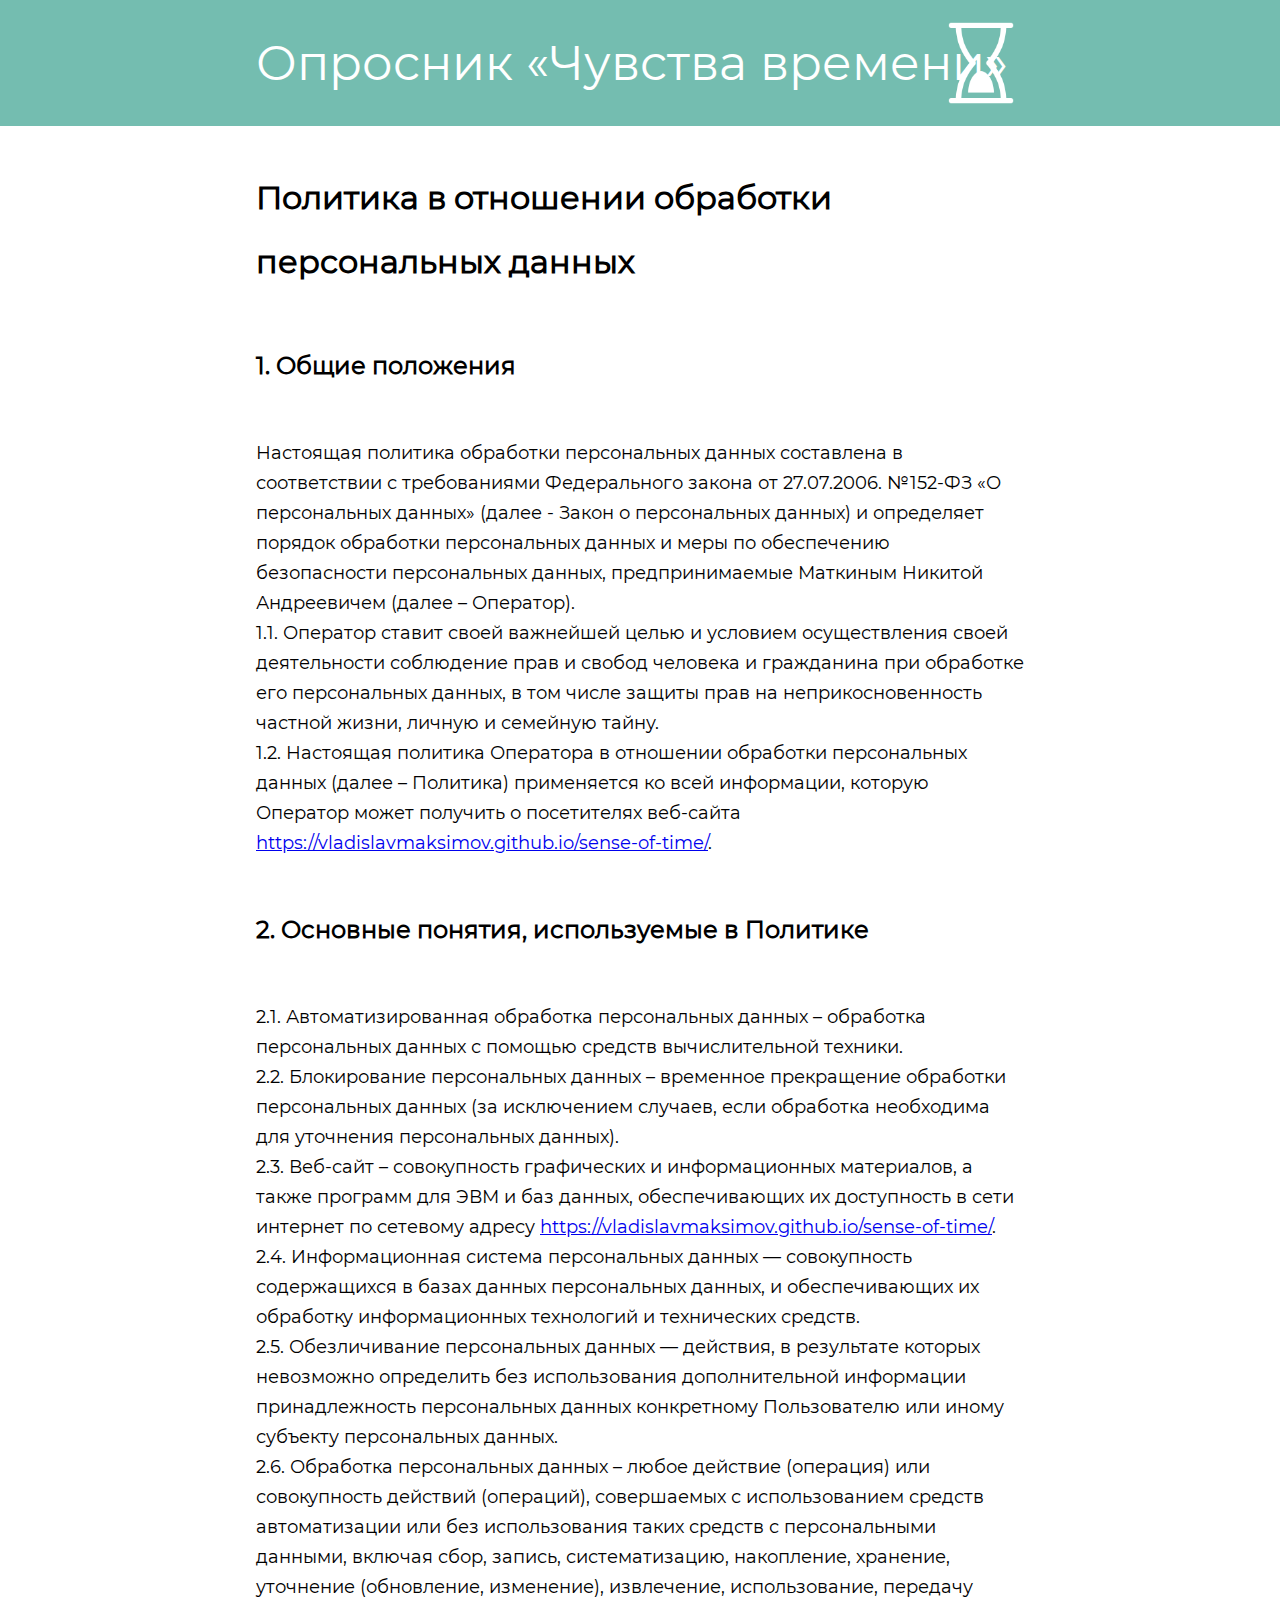
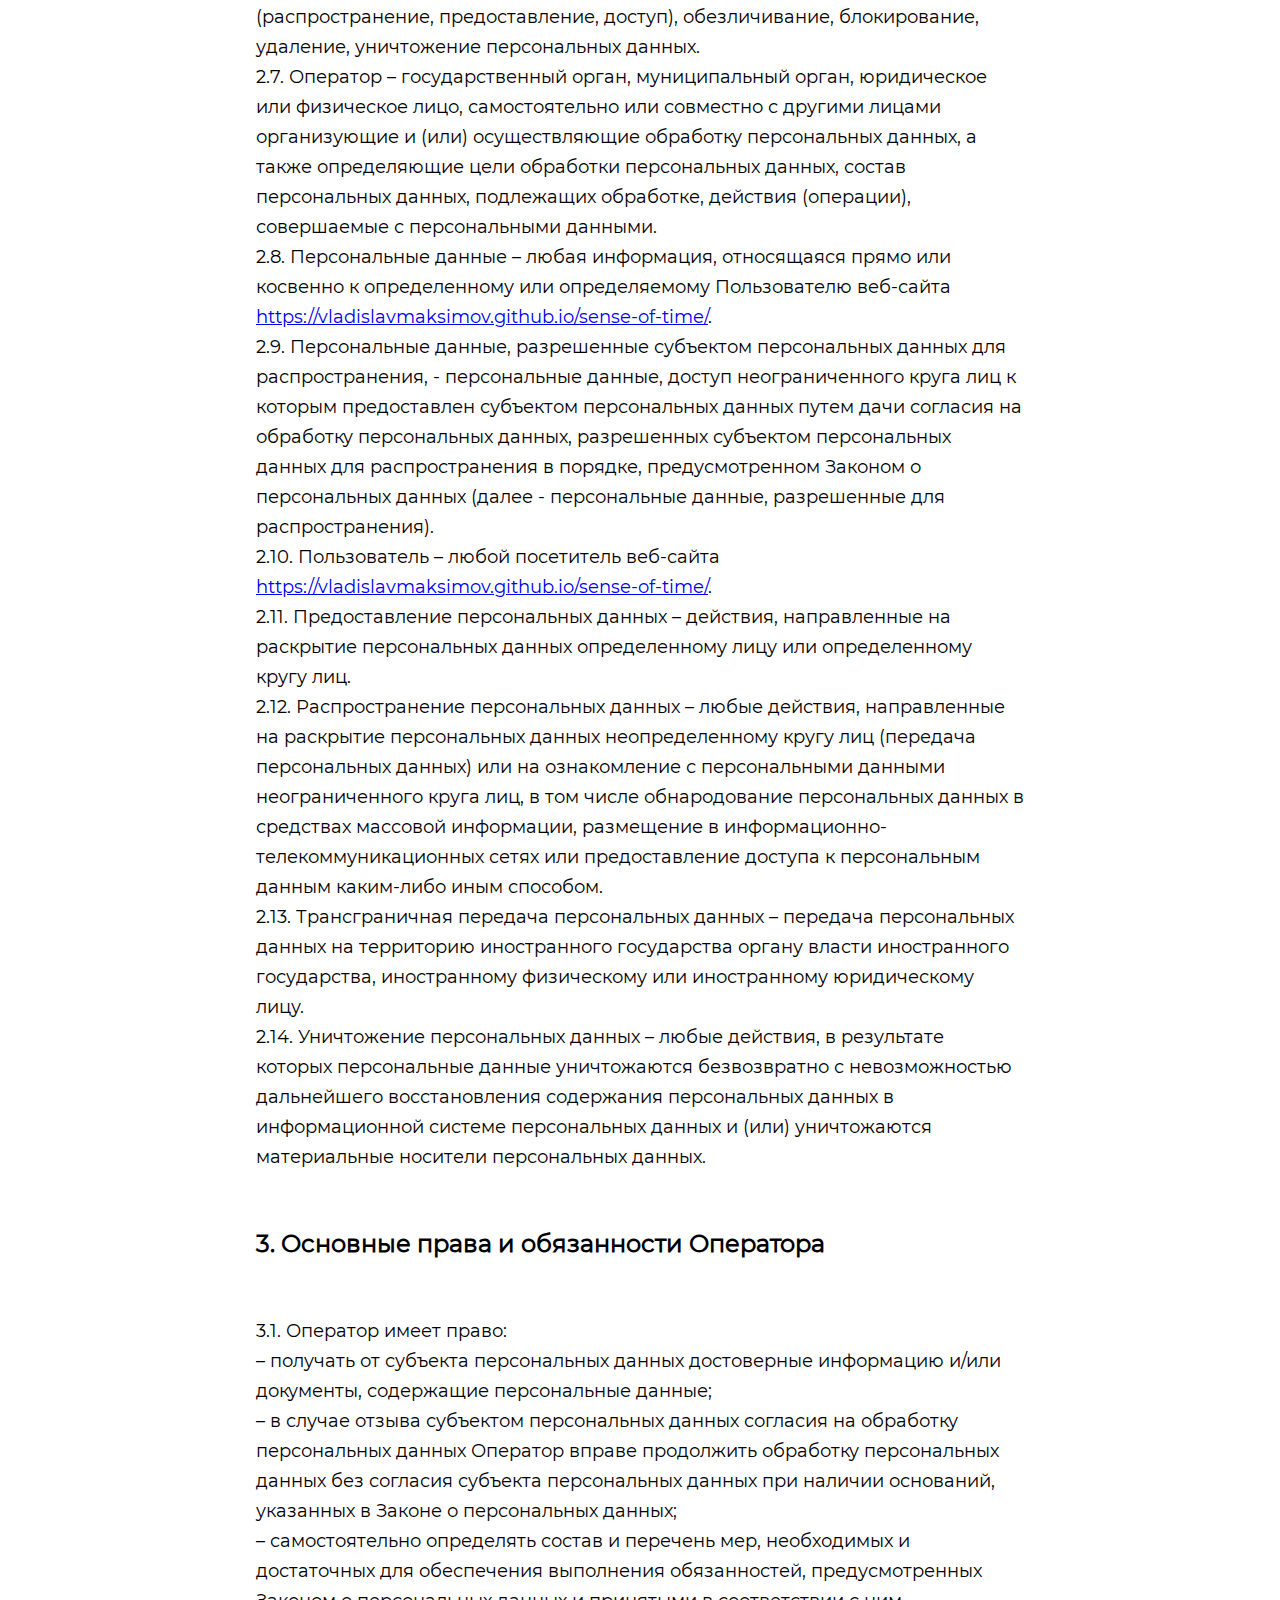
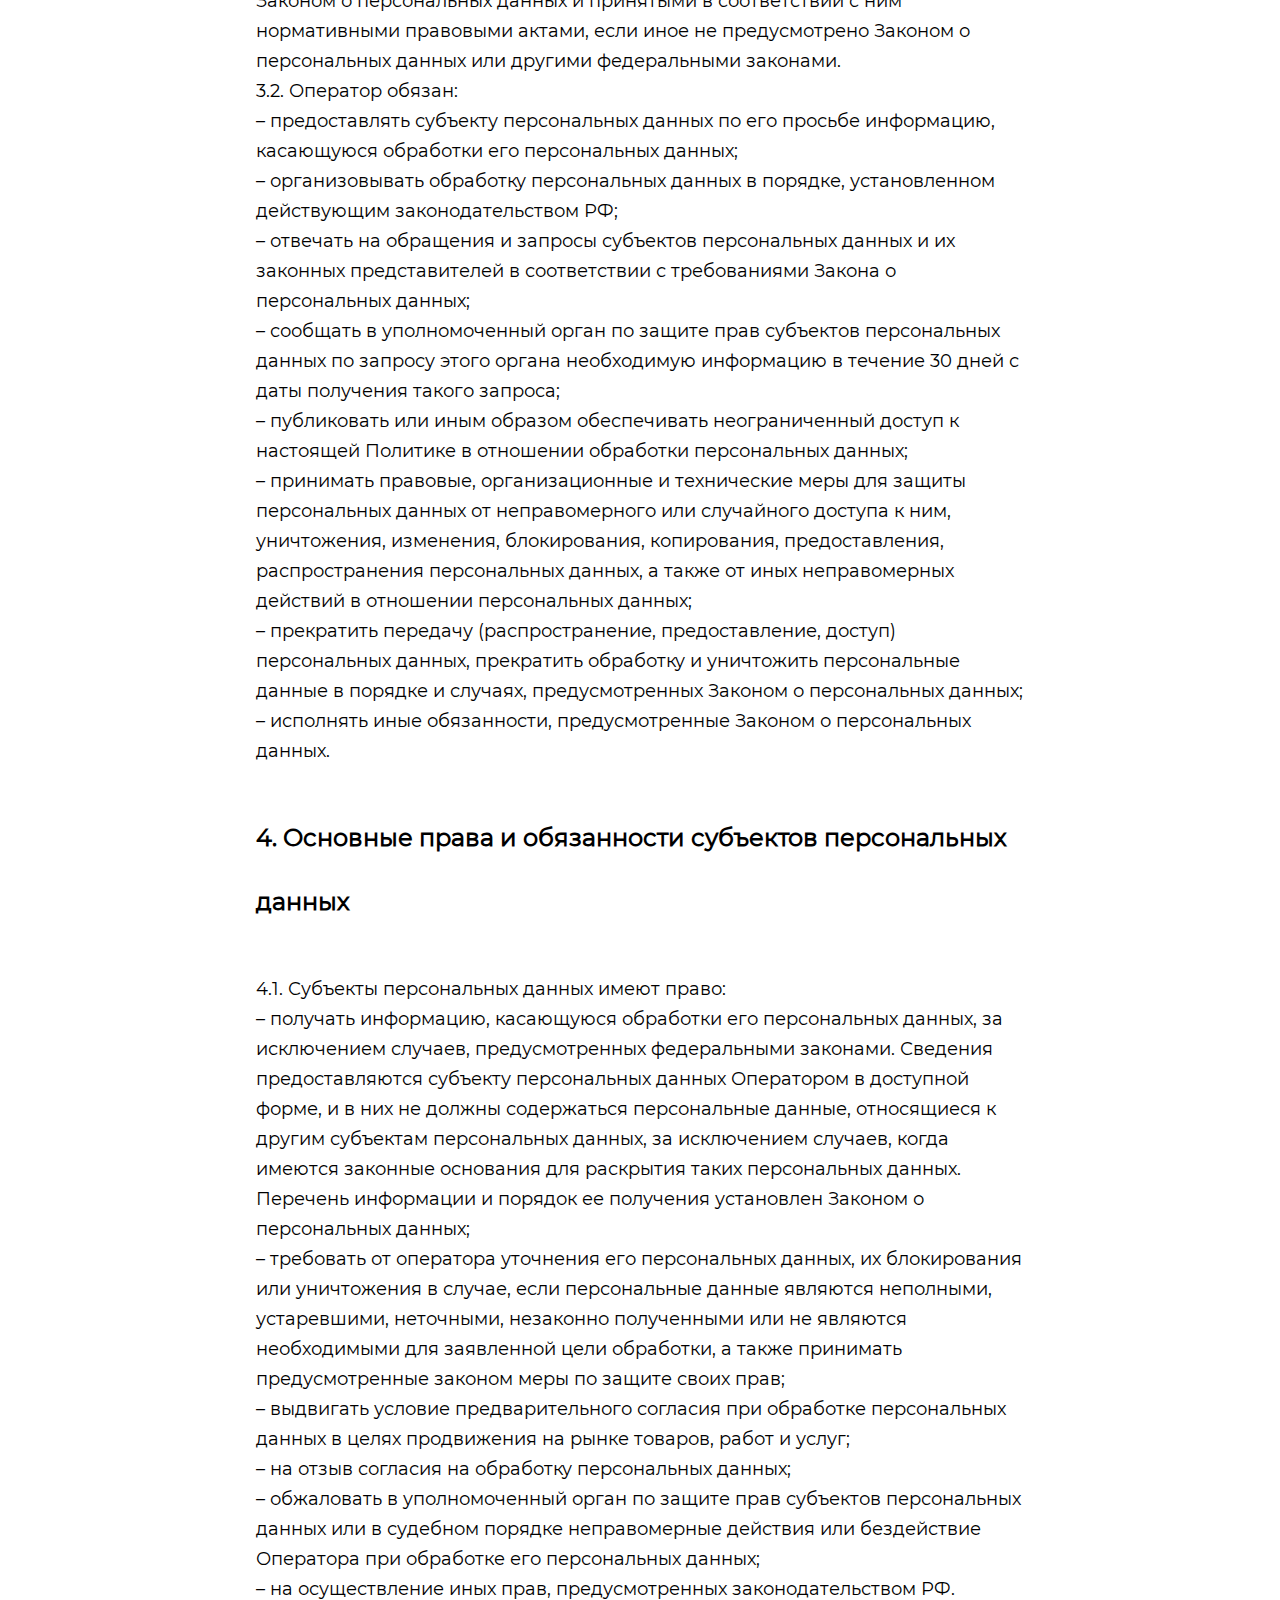
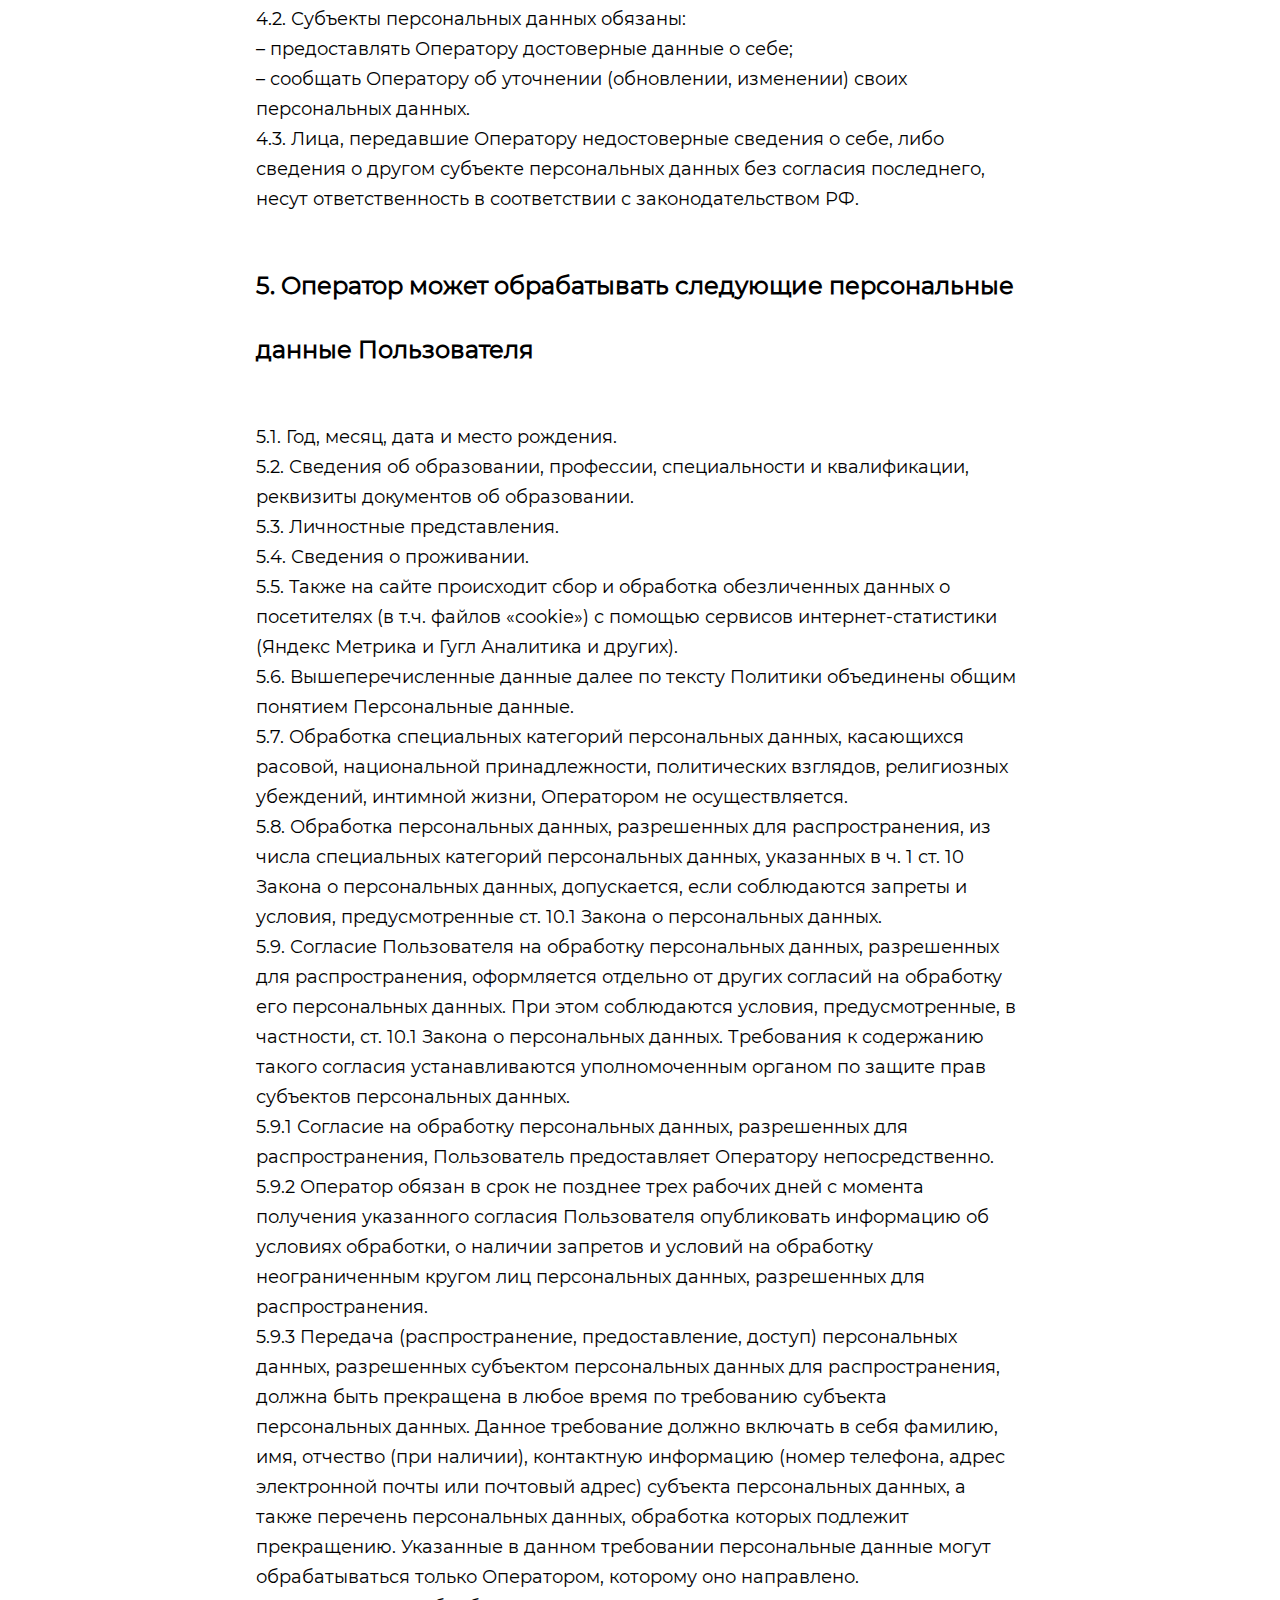
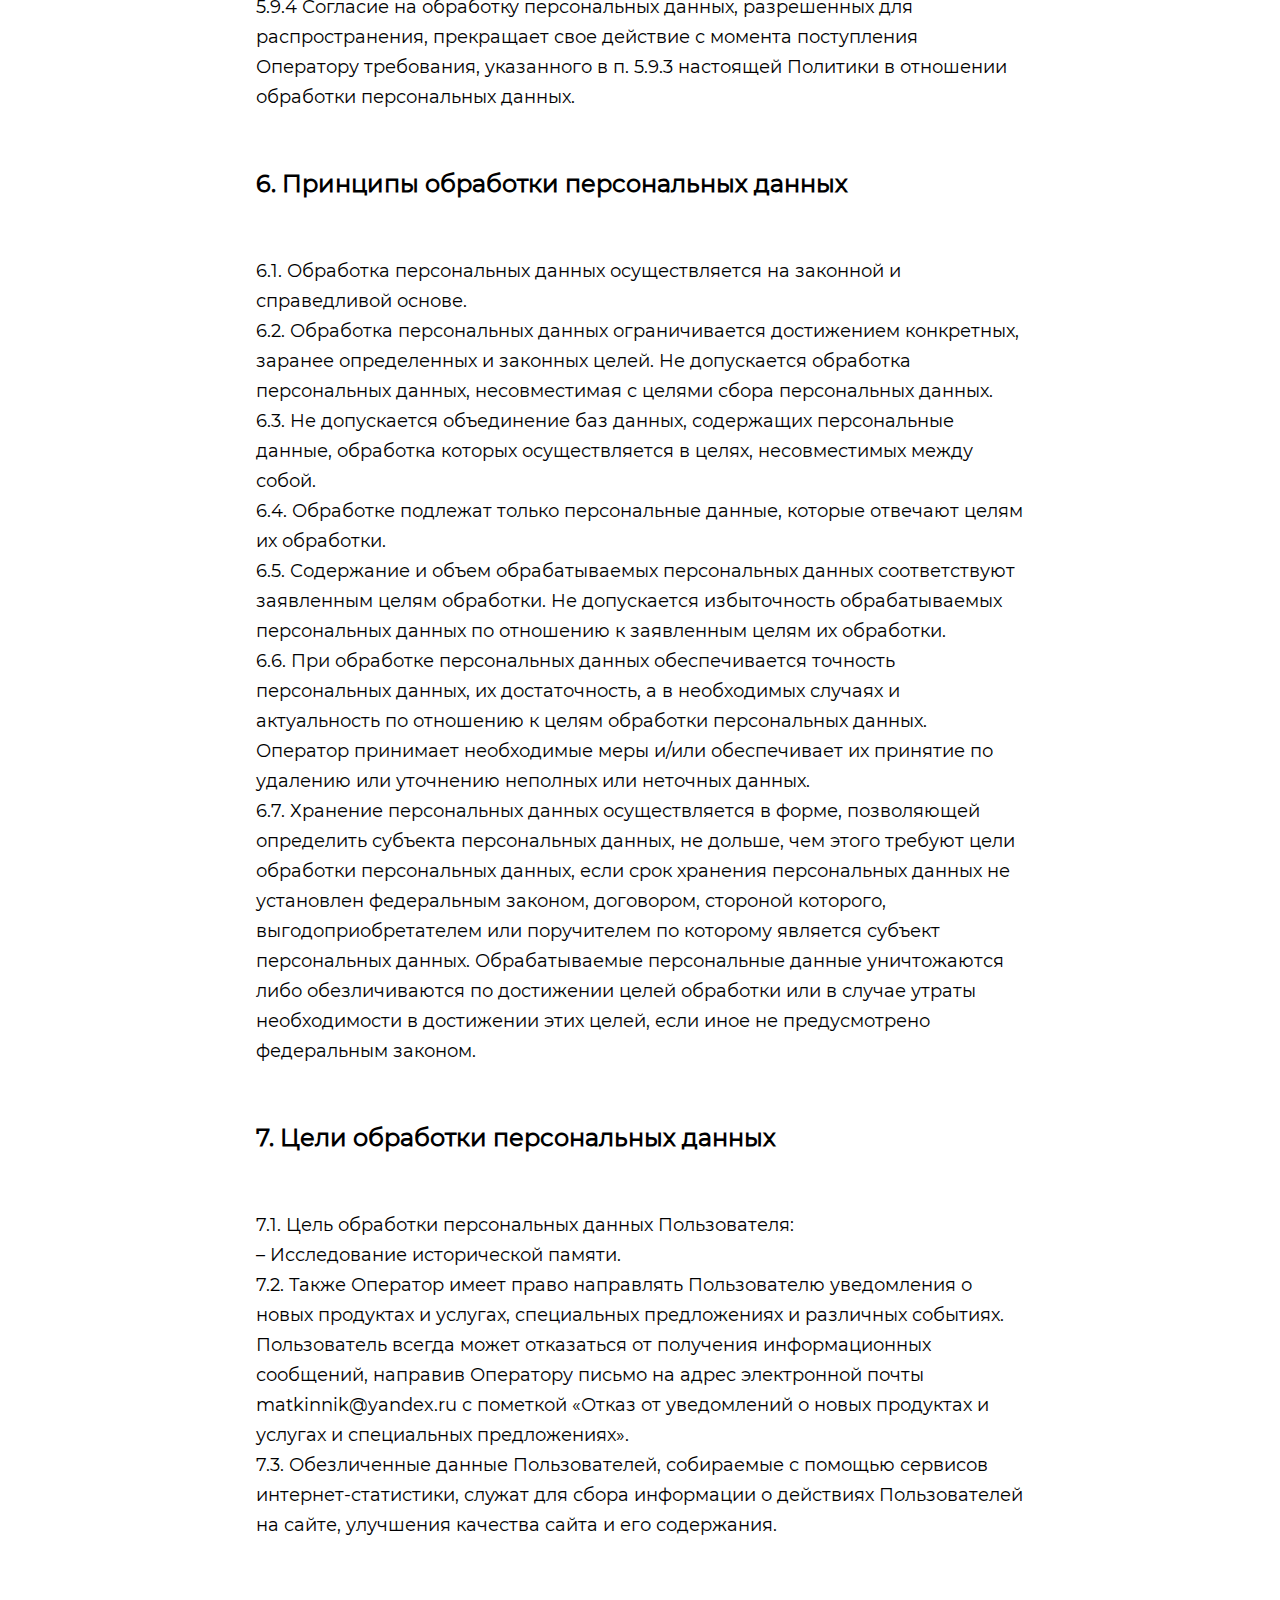
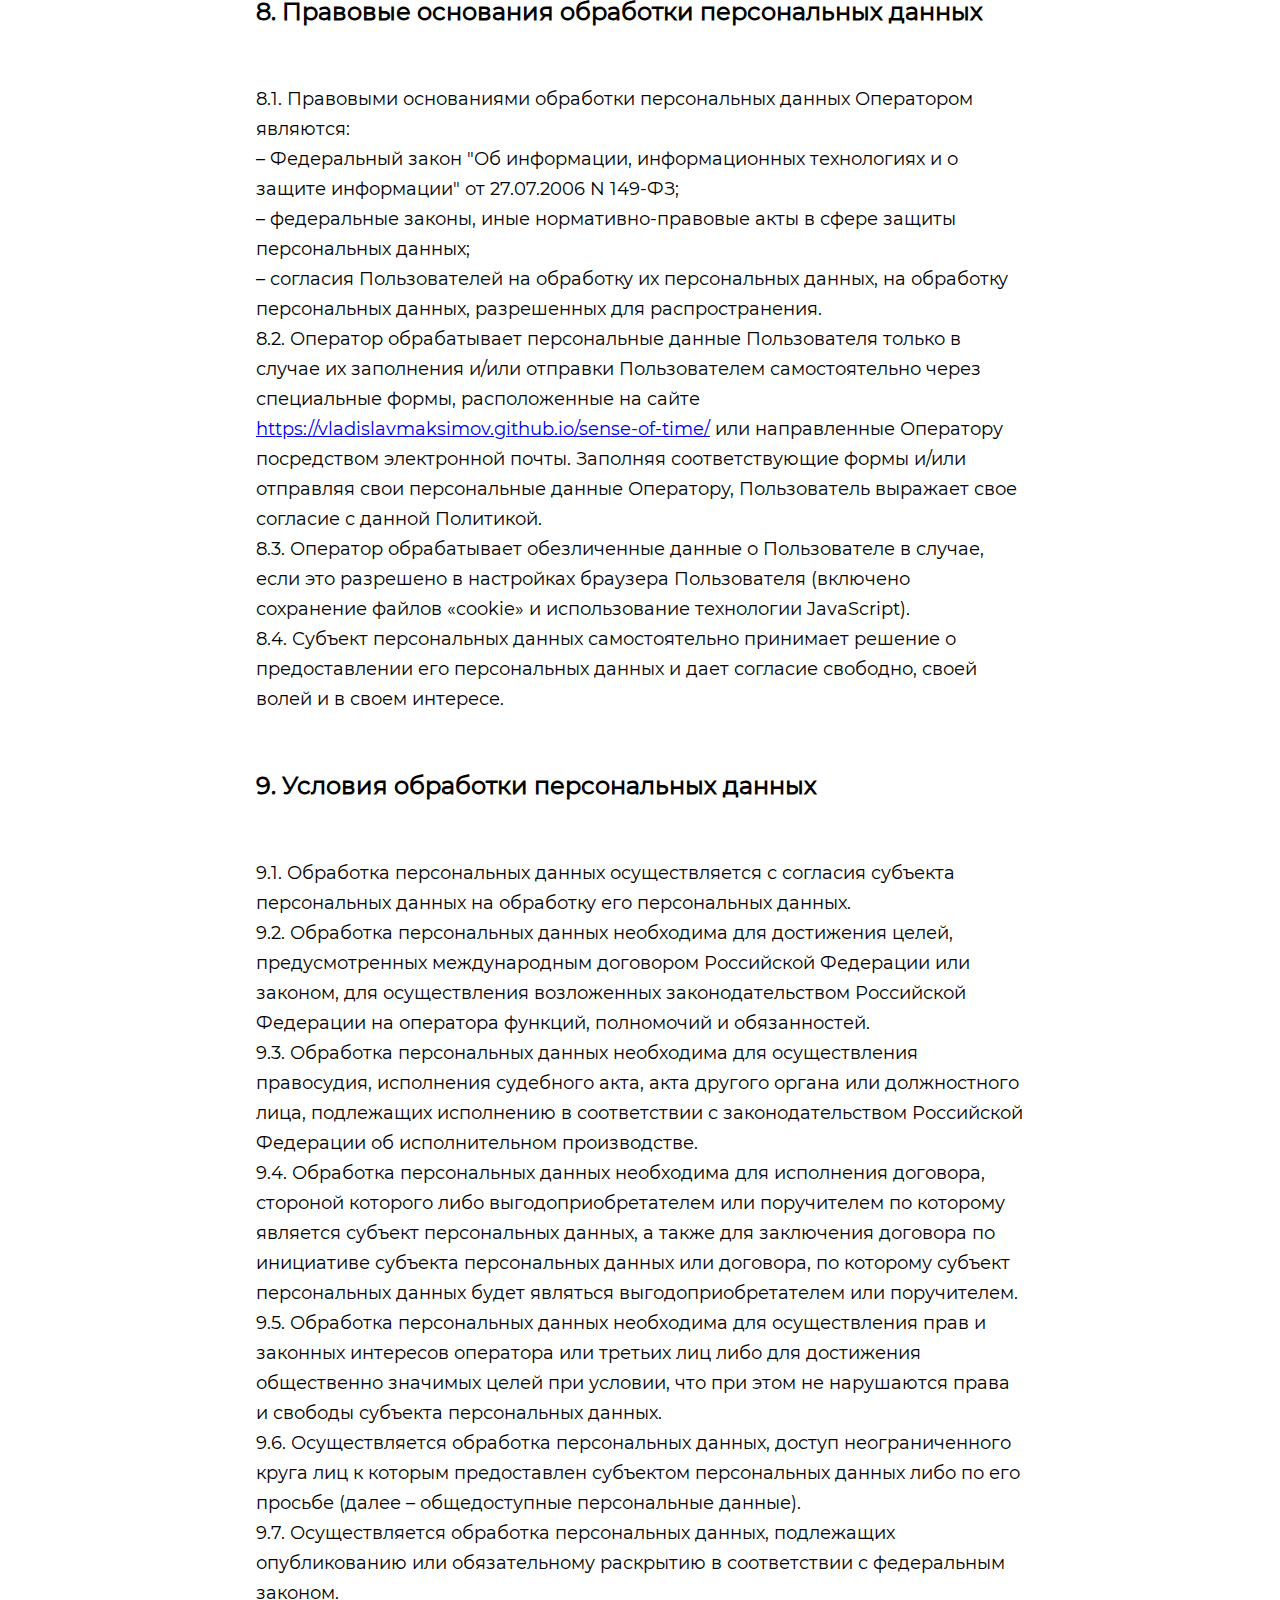
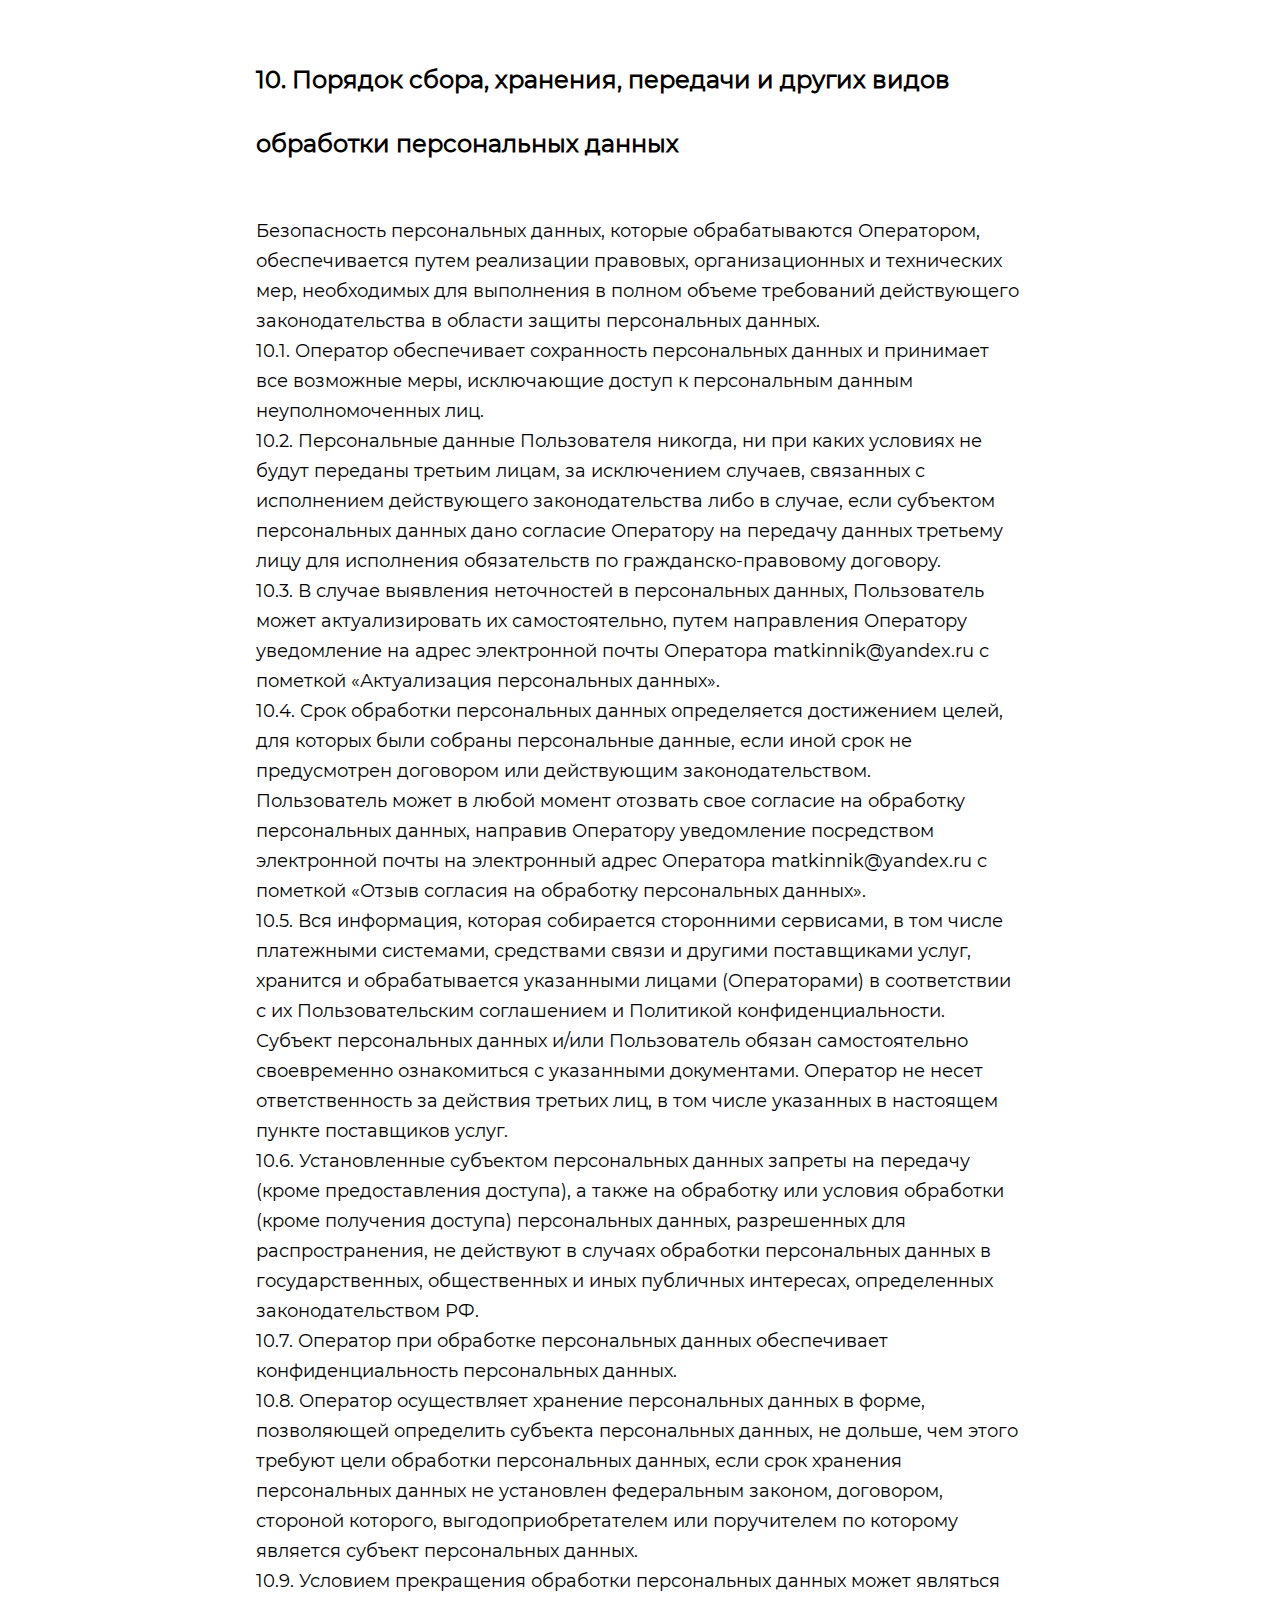
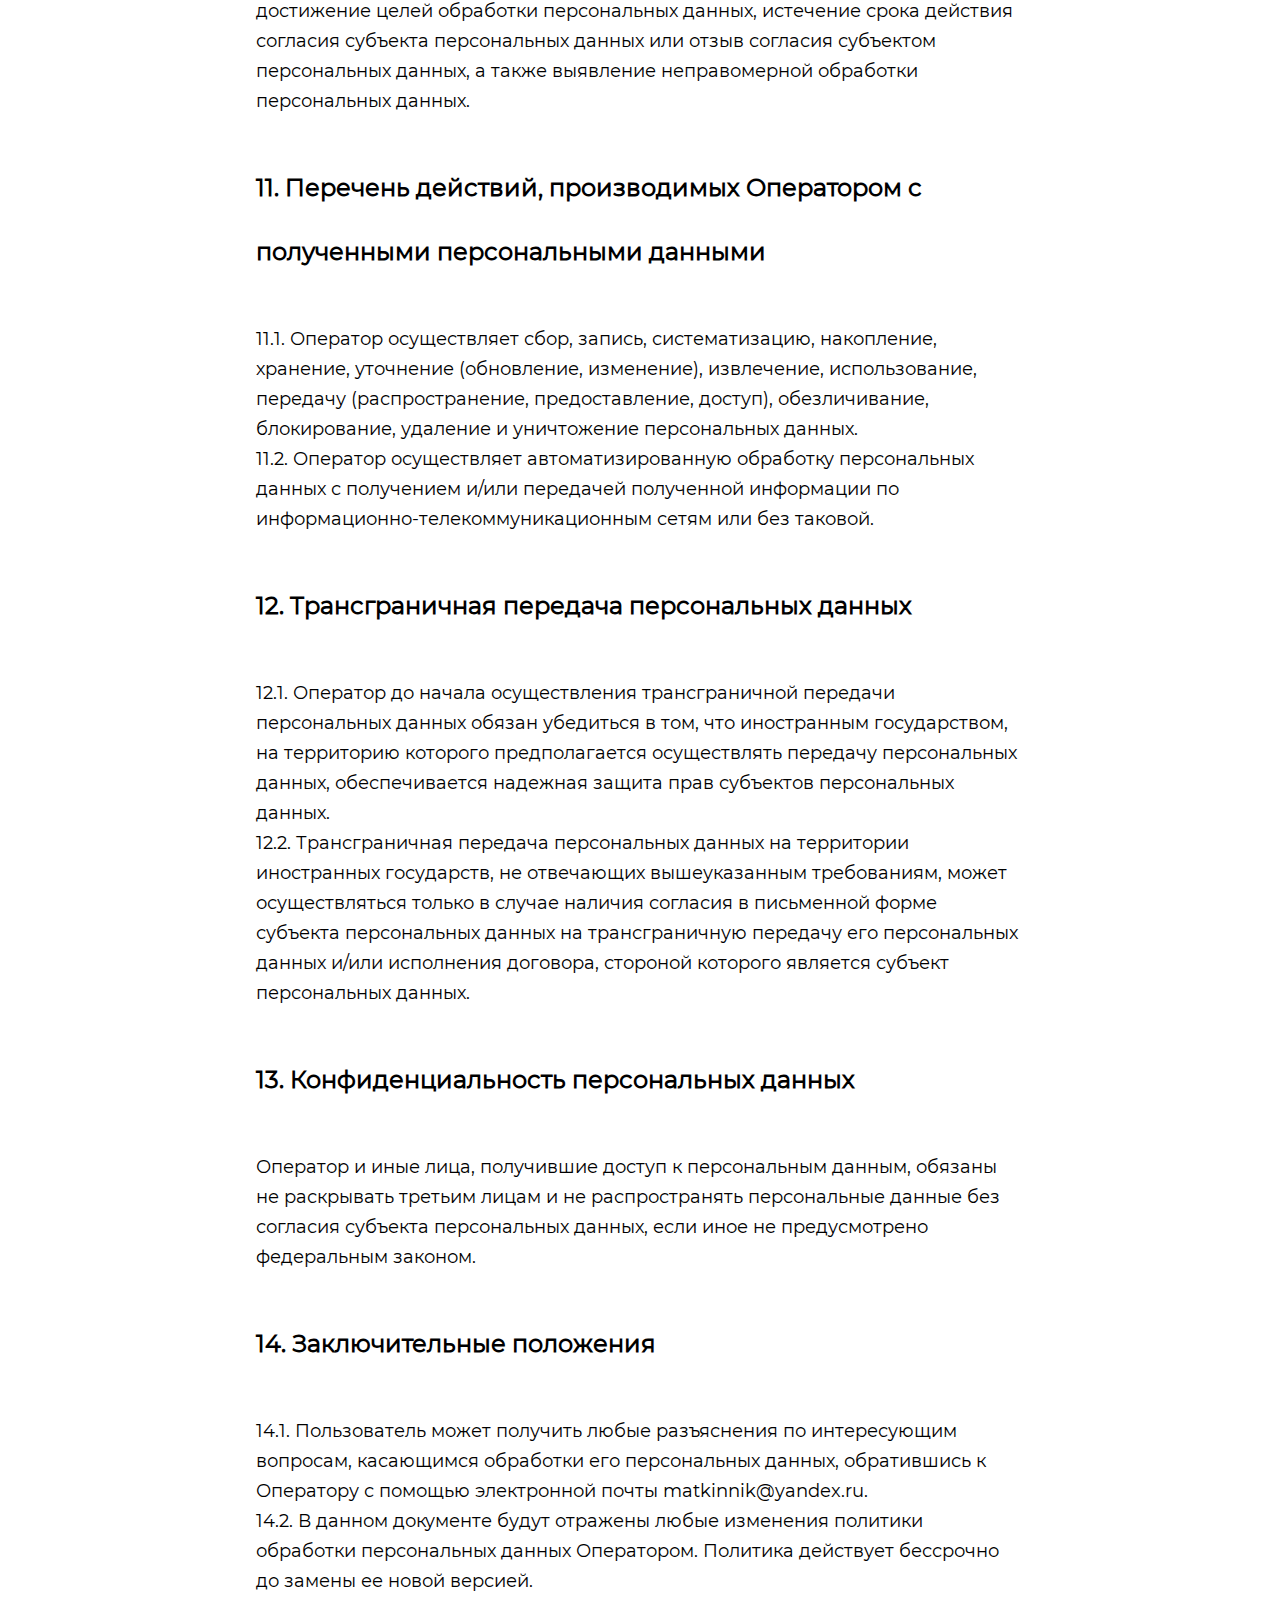
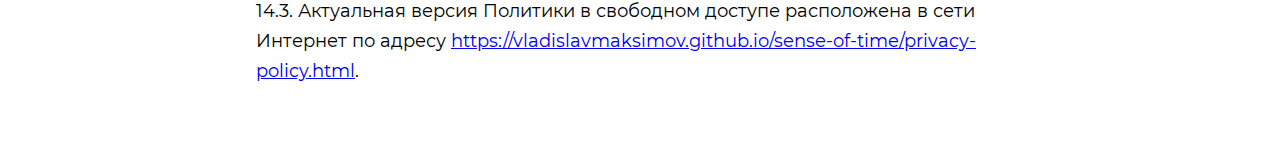
<file: privacy-policy.html>
<!DOCTYPE html PUBLIC "-//W3C//DTD HTML 4.01//EN" "http://www.w3.org/TR/html4/strict.dtd">
<html lang="ru">
  <head>
    <meta http-equiv="Content-Type" content="text/html; charset=utf-8" />
    <meta http-equiv="X-UA-Compatible" content="IE=edge" />
    <title>Чувство времени</title>
    <link rel="stylesheet" href="./common.css" />
    <link rel="stylesheet" href="./privacy-policy.css" />
  </head>
  <body>
    <div id="header">
      <div id="header-content">
        <h1>Опросник «Чувства времени»</h1>
        <img src="sandwatch.png" alt="" />
      </div>
    </div>

    <div id="main">
      <h2>Политика в отношении обработки персональных данных</h2>
      <h3>1. Общие положения</h3>
      <p>
        Настоящая политика обработки персональных данных составлена в
        соответствии с требованиями Федерального закона от 27.07.2006. №152-ФЗ
        «О персональных данных» (далее - Закон о персональных данных) и
        определяет порядок обработки персональных данных и меры по обеспечению
        безопасности персональных данных, предпринимаемые Маткиным Никитой
        Андреевичем (далее – Оператор).<br />
        1.1. Оператор ставит своей важнейшей целью и условием осуществления
        своей деятельности соблюдение прав и свобод человека и гражданина при
        обработке его персональных данных, в том числе защиты прав на
        неприкосновенность частной жизни, личную и семейную тайну.<br />
        1.2. Настоящая политика Оператора в отношении обработки персональных
        данных (далее – Политика) применяется ко всей информации, которую
        Оператор может получить о посетителях веб-сайта
        <a href="https://vladislavmaksimov.github.io/sense-of-time/"
          >https://vladislavmaksimov.github.io/sense-of-time/</a
        >.
      </p>
      <h3>2. Основные понятия, используемые в Политике</h3>
      <p>
        2.1. Автоматизированная обработка персональных данных – обработка
        персональных данных с помощью средств вычислительной техники. <br />
        2.2. Блокирование персональных данных – временное прекращение обработки
        персональных данных (за исключением случаев, если обработка необходима
        для уточнения персональных данных). <br />
        2.3. Веб-сайт – совокупность графических и информационных материалов, а
        также программ для ЭВМ и баз данных, обеспечивающих их доступность в
        сети интернет по сетевому адресу
        <a href="https://vladislavmaksimov.github.io/sense-of-time/"
          >https://vladislavmaksimov.github.io/sense-of-time/</a
        >. <br />
        2.4. Информационная система персональных данных — совокупность
        содержащихся в базах данных персональных данных, и обеспечивающих их
        обработку информационных технологий и технических средств. <br />
        2.5. Обезличивание персональных данных — действия, в результате которых
        невозможно определить без использования дополнительной информации
        принадлежность персональных данных конкретному Пользователю или иному
        субъекту персональных данных. <br />
        2.6. Обработка персональных данных – любое действие (операция) или
        совокупность действий (операций), совершаемых с использованием средств
        автоматизации или без использования таких средств с персональными
        данными, включая сбор, запись, систематизацию, накопление, хранение,
        уточнение (обновление, изменение), извлечение, использование, передачу
        (распространение, предоставление, доступ), обезличивание, блокирование,
        удаление, уничтожение персональных данных. <br />
        2.7. Оператор – государственный орган, муниципальный орган, юридическое
        или физическое лицо, самостоятельно или совместно с другими лицами
        организующие и (или) осуществляющие обработку персональных данных, а
        также определяющие цели обработки персональных данных, состав
        персональных данных, подлежащих обработке, действия (операции),
        совершаемые с персональными данными.<br />
        2.8. Персональные данные – любая информация, относящаяся прямо или
        косвенно к определенному или определяемому Пользователю веб-сайта
        <a href="https://vladislavmaksimov.github.io/sense-of-time/"
          >https://vladislavmaksimov.github.io/sense-of-time/</a
        >. <br />
        2.9. Персональные данные, разрешенные субъектом персональных данных для
        распространения, - персональные данные, доступ неограниченного круга лиц
        к которым предоставлен субъектом персональных данных путем дачи согласия
        на обработку персональных данных, разрешенных субъектом персональных
        данных для распространения в порядке, предусмотренном Законом о
        персональных данных (далее - персональные данные, разрешенные для
        распространения). <br />
        2.10. Пользователь – любой посетитель веб-сайта
        <a href="https://vladislavmaksimov.github.io/sense-of-time/"
          >https://vladislavmaksimov.github.io/sense-of-time/</a
        >. <br />
        2.11. Предоставление персональных данных – действия, направленные на
        раскрытие персональных данных определенному лицу или определенному кругу
        лиц.<br />
        2.12. Распространение персональных данных – любые действия, направленные
        на раскрытие персональных данных неопределенному кругу лиц (передача
        персональных данных) или на ознакомление с персональными данными
        неограниченного круга лиц, в том числе обнародование персональных данных
        в средствах массовой информации, размещение в
        информационно-телекоммуникационных сетях или предоставление доступа к
        персональным данным каким-либо иным способом. <br />
        2.13. Трансграничная передача персональных данных – передача
        персональных данных на территорию иностранного государства органу власти
        иностранного государства, иностранному физическому или иностранному
        юридическому лицу. <br />
        2.14. Уничтожение персональных данных – любые действия, в результате
        которых персональные данные уничтожаются безвозвратно с невозможностью
        дальнейшего восстановления содержания персональных данных в
        информационной системе персональных данных и (или) уничтожаются
        материальные носители персональных данных.
      </p>
      <h3>3. Основные права и обязанности Оператора</h3>
      <p>
        3.1. Оператор имеет право: <br />
        – получать от субъекта персональных данных достоверные информацию и/или
        документы, содержащие персональные данные; <br />
        – в случае отзыва субъектом персональных данных согласия на обработку
        персональных данных Оператор вправе продолжить обработку персональных
        данных без согласия субъекта персональных данных при наличии оснований,
        указанных в Законе о персональных данных; <br />
        – самостоятельно определять состав и перечень мер, необходимых и
        достаточных для обеспечения выполнения обязанностей, предусмотренных
        Законом о персональных данных и принятыми в соответствии с ним
        нормативными правовыми актами, если иное не предусмотрено Законом о
        персональных данных или другими федеральными законами. <br />
        3.2. Оператор обязан: <br />
        – предоставлять субъекту персональных данных по его просьбе информацию,
        касающуюся обработки его персональных данных; <br />
        – организовывать обработку персональных данных в порядке, установленном
        действующим законодательством РФ; <br />
        – отвечать на обращения и запросы субъектов персональных данных и их
        законных представителей в соответствии с требованиями Закона о
        персональных данных; <br />
        – сообщать в уполномоченный орган по защите прав субъектов персональных
        данных по запросу этого органа необходимую информацию в течение 30 дней
        с даты получения такого запроса; <br />
        – публиковать или иным образом обеспечивать неограниченный доступ к
        настоящей Политике в отношении обработки персональных данных; <br />
        – принимать правовые, организационные и технические меры для защиты
        персональных данных от неправомерного или случайного доступа к ним,
        уничтожения, изменения, блокирования, копирования, предоставления,
        распространения персональных данных, а также от иных неправомерных
        действий в отношении персональных данных; <br />
        – прекратить передачу (распространение, предоставление, доступ)
        персональных данных, прекратить обработку и уничтожить персональные
        данные в порядке и случаях, предусмотренных Законом о персональных
        данных; <br />
        – исполнять иные обязанности, предусмотренные Законом о персональных
        данных.
      </p>
      <h3>4. Основные права и обязанности субъектов персональных данных</h3>
      <p>
        4.1. Субъекты персональных данных имеют право:<br />
        – получать информацию, касающуюся обработки его персональных данных, за
        исключением случаев, предусмотренных федеральными законами. Сведения
        предоставляются субъекту персональных данных Оператором в доступной
        форме, и в них не должны содержаться персональные данные, относящиеся к
        другим субъектам персональных данных, за исключением случаев, когда
        имеются законные основания для раскрытия таких персональных данных.
        Перечень информации и порядок ее получения установлен Законом о
        персональных данных;<br />
        – требовать от оператора уточнения его персональных данных, их
        блокирования или уничтожения в случае, если персональные данные являются
        неполными, устаревшими, неточными, незаконно полученными или не являются
        необходимыми для заявленной цели обработки, а также принимать
        предусмотренные законом меры по защите своих прав;<br />
        – выдвигать условие предварительного согласия при обработке персональных
        данных в целях продвижения на рынке товаров, работ и услуг;<br />
        – на отзыв согласия на обработку персональных данных;<br />
        – обжаловать в уполномоченный орган по защите прав субъектов
        персональных данных или в судебном порядке неправомерные действия или
        бездействие Оператора при обработке его персональных данных;<br />
        – на осуществление иных прав, предусмотренных законодательством РФ.<br />
        4.2. Субъекты персональных данных обязаны:<br />
        – предоставлять Оператору достоверные данные о себе;<br />
        – сообщать Оператору об уточнении (обновлении, изменении) своих
        персональных данных.<br />
        4.3. Лица, передавшие Оператору недостоверные сведения о себе, либо
        сведения о другом субъекте персональных данных без согласия последнего,
        несут ответственность в соответствии с законодательством РФ.
      </p>
      <h3>
        5. Оператор может обрабатывать следующие персональные данные
        Пользователя
      </h3>
      <p>
        5.1. Год, месяц, дата и место рождения.<br />
        5.2. Сведения об образовании, профессии, специальности и квалификации,
        реквизиты документов об образовании.<br />
        5.3. Личностные представления.<br />
        5.4. Сведения о проживании.<br />
        5.5. Также на сайте происходит сбор и обработка обезличенных данных о
        посетителях (в т.ч. файлов «cookie») с помощью сервисов
        интернет-статистики (Яндекс Метрика и Гугл Аналитика и других).<br />
        5.6. Вышеперечисленные данные далее по тексту Политики объединены общим
        понятием Персональные данные.<br />
        5.7. Обработка специальных категорий персональных данных, касающихся
        расовой, национальной принадлежности, политических взглядов, религиозных
        убеждений, интимной жизни, Оператором не осуществляется.<br />
        5.8. Обработка персональных данных, разрешенных для распространения, из
        числа специальных категорий персональных данных, указанных в ч. 1 ст. 10
        Закона о персональных данных, допускается, если соблюдаются запреты и
        условия, предусмотренные ст. 10.1 Закона о персональных данных.<br />
        5.9. Согласие Пользователя на обработку персональных данных, разрешенных
        для распространения, оформляется отдельно от других согласий на
        обработку его персональных данных. При этом соблюдаются условия,
        предусмотренные, в частности, ст. 10.1 Закона о персональных данных.
        Требования к содержанию такого согласия устанавливаются уполномоченным
        органом по защите прав субъектов персональных данных.<br />
        5.9.1 Согласие на обработку персональных данных, разрешенных для
        распространения, Пользователь предоставляет Оператору
        непосредственно.<br />
        5.9.2 Оператор обязан в срок не позднее трех рабочих дней с момента
        получения указанного согласия Пользователя опубликовать информацию об
        условиях обработки, о наличии запретов и условий на обработку
        неограниченным кругом лиц персональных данных, разрешенных для
        распространения.<br />
        5.9.3 Передача (распространение, предоставление, доступ) персональных
        данных, разрешенных субъектом персональных данных для распространения,
        должна быть прекращена в любое время по требованию субъекта персональных
        данных. Данное требование должно включать в себя фамилию, имя, отчество
        (при наличии), контактную информацию (номер телефона, адрес электронной
        почты или почтовый адрес) субъекта персональных данных, а также перечень
        персональных данных, обработка которых подлежит прекращению. Указанные в
        данном требовании персональные данные могут обрабатываться только
        Оператором, которому оно направлено.<br />
        5.9.4 Согласие на обработку персональных данных, разрешенных для
        распространения, прекращает свое действие с момента поступления
        Оператору требования, указанного в п. 5.9.3 настоящей Политики в
        отношении обработки персональных данных.
      </p>
      <h3>6. Принципы обработки персональных данных</h3>
      <p>
        6.1. Обработка персональных данных осуществляется на законной и
        справедливой основе.<br />
        6.2. Обработка персональных данных ограничивается достижением
        конкретных, заранее определенных и законных целей. Не допускается
        обработка персональных данных, несовместимая с целями сбора персональных
        данных.<br />
        6.3. Не допускается объединение баз данных, содержащих персональные
        данные, обработка которых осуществляется в целях, несовместимых между
        собой.<br />
        6.4. Обработке подлежат только персональные данные, которые отвечают
        целям их обработки.<br />
        6.5. Содержание и объем обрабатываемых персональных данных соответствуют
        заявленным целям обработки. Не допускается избыточность обрабатываемых
        персональных данных по отношению к заявленным целям их обработки.<br />
        6.6. При обработке персональных данных обеспечивается точность
        персональных данных, их достаточность, а в необходимых случаях и
        актуальность по отношению к целям обработки персональных данных.
        Оператор принимает необходимые меры и/или обеспечивает их принятие по
        удалению или уточнению неполных или неточных данных.<br />
        6.7. Хранение персональных данных осуществляется в форме, позволяющей
        определить субъекта персональных данных, не дольше, чем этого требуют
        цели обработки персональных данных, если срок хранения персональных
        данных не установлен федеральным законом, договором, стороной которого,
        выгодоприобретателем или поручителем по которому является субъект
        персональных данных. Обрабатываемые персональные данные уничтожаются
        либо обезличиваются по достижении целей обработки или в случае утраты
        необходимости в достижении этих целей, если иное не предусмотрено
        федеральным законом.
      </p>
      <h3>7. Цели обработки персональных данных</h3>
      <p>
        7.1. Цель обработки персональных данных Пользователя:<br />
        – Исследование исторической памяти.<br />
        7.2. Также Оператор имеет право направлять Пользователю уведомления о
        новых продуктах и услугах, специальных предложениях и различных
        событиях. Пользователь всегда может отказаться от получения
        информационных сообщений, направив Оператору письмо на адрес электронной
        почты matkinnik@yandex.ru с пометкой «Отказ от уведомлений о новых
        продуктах и услугах и специальных предложениях».<br />
        7.3. Обезличенные данные Пользователей, собираемые с помощью сервисов
        интернет-статистики, служат для сбора информации о действиях
        Пользователей на сайте, улучшения качества сайта и его содержания.
      </p>
      <h3>8. Правовые основания обработки персональных данных</h3>
      <p>
        8.1. Правовыми основаниями обработки персональных данных Оператором
        являются:<br />
        – Федеральный закон "Об информации, информационных технологиях и о
        защите информации" от 27.07.2006 N 149-ФЗ;<br />
        – федеральные законы, иные нормативно-правовые акты в сфере защиты
        персональных данных;<br />
        – согласия Пользователей на обработку их персональных данных, на
        обработку персональных данных, разрешенных для распространения.<br />
        8.2. Оператор обрабатывает персональные данные Пользователя только в
        случае их заполнения и/или отправки Пользователем самостоятельно через
        специальные формы, расположенные на сайте
        <a href="https://vladislavmaksimov.github.io/sense-of-time/"
          >https://vladislavmaksimov.github.io/sense-of-time/</a
        >
        или направленные Оператору посредством электронной почты. Заполняя
        соответствующие формы и/или отправляя свои персональные данные
        Оператору, Пользователь выражает свое согласие с данной Политикой.<br />
        8.3. Оператор обрабатывает обезличенные данные о Пользователе в случае,
        если это разрешено в настройках браузера Пользователя (включено
        сохранение файлов «cookie» и использование технологии JavaScript).<br />
        8.4. Субъект персональных данных самостоятельно принимает решение о
        предоставлении его персональных данных и дает согласие свободно, своей
        волей и в своем интересе.
      </p>
      <h3>9. Условия обработки персональных данных</h3>
      <p>
        9.1. Обработка персональных данных осуществляется с согласия субъекта
        персональных данных на обработку его персональных данных.<br />
        9.2. Обработка персональных данных необходима для достижения целей,
        предусмотренных международным договором Российской Федерации или
        законом, для осуществления возложенных законодательством Российской
        Федерации на оператора функций, полномочий и обязанностей.<br />
        9.3. Обработка персональных данных необходима для осуществления
        правосудия, исполнения судебного акта, акта другого органа или
        должностного лица, подлежащих исполнению в соответствии с
        законодательством Российской Федерации об исполнительном
        производстве.<br />
        9.4. Обработка персональных данных необходима для исполнения договора,
        стороной которого либо выгодоприобретателем или поручителем по которому
        является субъект персональных данных, а также для заключения договора по
        инициативе субъекта персональных данных или договора, по которому
        субъект персональных данных будет являться выгодоприобретателем или
        поручителем.<br />
        9.5. Обработка персональных данных необходима для осуществления прав и
        законных интересов оператора или третьих лиц либо для достижения
        общественно значимых целей при условии, что при этом не нарушаются права
        и свободы субъекта персональных данных.<br />
        9.6. Осуществляется обработка персональных данных, доступ
        неограниченного круга лиц к которым предоставлен субъектом персональных
        данных либо по его просьбе (далее – общедоступные персональные
        данные).<br />
        9.7. Осуществляется обработка персональных данных, подлежащих
        опубликованию или обязательному раскрытию в соответствии с федеральным
        законом.
      </p>
      <h3>
        10. Порядок сбора, хранения, передачи и других видов обработки
        персональных данных
      </h3>
      <p>
        Безопасность персональных данных, которые обрабатываются Оператором,
        обеспечивается путем реализации правовых, организационных и технических
        мер, необходимых для выполнения в полном объеме требований действующего
        законодательства в области защиты персональных данных.<br />
        10.1. Оператор обеспечивает сохранность персональных данных и принимает
        все возможные меры, исключающие доступ к персональным данным
        неуполномоченных лиц.<br />
        10.2. Персональные данные Пользователя никогда, ни при каких условиях не
        будут переданы третьим лицам, за исключением случаев, связанных с
        исполнением действующего законодательства либо в случае, если субъектом
        персональных данных дано согласие Оператору на передачу данных третьему
        лицу для исполнения обязательств по гражданско-правовому договору.<br />
        10.3. В случае выявления неточностей в персональных данных, Пользователь
        может актуализировать их самостоятельно, путем направления Оператору
        уведомление на адрес электронной почты Оператора matkinnik@yandex.ru с
        пометкой «Актуализация персональных данных».<br />
        10.4. Срок обработки персональных данных определяется достижением целей,
        для которых были собраны персональные данные, если иной срок не
        предусмотрен договором или действующим законодательством.<br />
        Пользователь может в любой момент отозвать свое согласие на обработку
        персональных данных, направив Оператору уведомление посредством
        электронной почты на электронный адрес Оператора matkinnik@yandex.ru с
        пометкой «Отзыв согласия на обработку персональных данных».<br />
        10.5. Вся информация, которая собирается сторонними сервисами, в том
        числе платежными системами, средствами связи и другими поставщиками
        услуг, хранится и обрабатывается указанными лицами (Операторами) в
        соответствии с их Пользовательским соглашением и Политикой
        конфиденциальности. Субъект персональных данных и/или Пользователь
        обязан самостоятельно своевременно ознакомиться с указанными
        документами. Оператор не несет ответственность за действия третьих лиц,
        в том числе указанных в настоящем пункте поставщиков услуг.<br />
        10.6. Установленные субъектом персональных данных запреты на передачу
        (кроме предоставления доступа), а также на обработку или условия
        обработки (кроме получения доступа) персональных данных, разрешенных для
        распространения, не действуют в случаях обработки персональных данных в
        государственных, общественных и иных публичных интересах, определенных
        законодательством РФ.<br />
        10.7. Оператор при обработке персональных данных обеспечивает
        конфиденциальность персональных данных.<br />
        10.8. Оператор осуществляет хранение персональных данных в форме,
        позволяющей определить субъекта персональных данных, не дольше, чем
        этого требуют цели обработки персональных данных, если срок хранения
        персональных данных не установлен федеральным законом, договором,
        стороной которого, выгодоприобретателем или поручителем по которому
        является субъект персональных данных.<br />
        10.9. Условием прекращения обработки персональных данных может являться
        достижение целей обработки персональных данных, истечение срока действия
        согласия субъекта персональных данных или отзыв согласия субъектом
        персональных данных, а также выявление неправомерной обработки
        персональных данных.
      </p>
      <h3>
        11. Перечень действий, производимых Оператором с полученными
        персональными данными
      </h3>
      <p>
        11.1. Оператор осуществляет сбор, запись, систематизацию, накопление,
        хранение, уточнение (обновление, изменение), извлечение, использование,
        передачу (распространение, предоставление, доступ), обезличивание,
        блокирование, удаление и уничтожение персональных данных.<br />
        11.2. Оператор осуществляет автоматизированную обработку персональных
        данных с получением и/или передачей полученной информации по
        информационно-телекоммуникационным сетям или без таковой.
      </p>
      <h3>12. Трансграничная передача персональных данных</h3>
      <p>
        12.1. Оператор до начала осуществления трансграничной передачи
        персональных данных обязан убедиться в том, что иностранным
        государством, на территорию которого предполагается осуществлять
        передачу персональных данных, обеспечивается надежная защита прав
        субъектов персональных данных.<br />
        12.2. Трансграничная передача персональных данных на территории
        иностранных государств, не отвечающих вышеуказанным требованиям, может
        осуществляться только в случае наличия согласия в письменной форме
        субъекта персональных данных на трансграничную передачу его персональных
        данных и/или исполнения договора, стороной которого является субъект
        персональных данных.
      </p>
      <h3>13. Конфиденциальность персональных данных</h3>
      <p>
        Оператор и иные лица, получившие доступ к персональным данным, обязаны
        не раскрывать третьим лицам и не распространять персональные данные без
        согласия субъекта персональных данных, если иное не предусмотрено
        федеральным законом.
      </p>
      <h3>14. Заключительные положения</h3>
      <p>
        14.1. Пользователь может получить любые разъяснения по интересующим
        вопросам, касающимся обработки его персональных данных, обратившись к
        Оператору с помощью электронной почты matkinnik@yandex.ru.<br />
        14.2. В данном документе будут отражены любые изменения политики
        обработки персональных данных Оператором. Политика действует бессрочно
        до замены ее новой версией.<br />
        14.3. Актуальная версия Политики в свободном доступе расположена в сети
        Интернет по адресу
        <a
          href="https://vladislavmaksimov.github.io/sense-of-time/privacy-policy.html"
          >https://vladislavmaksimov.github.io/sense-of-time/privacy-policy.html</a
        >.
      </p>
    </div>
  </body>
</html>
</file>
<file: common.css>
@font-face {
  font-family: "Montserrat Regular";
  src: url("./fonts/Montserrat-Regular.ttf") format("truetype");
}

* {
  -webkit-box-sizing: border-box;
     -moz-box-sizing: border-box;
          box-sizing: border-box;
  margin: 0;
  padding: 0;
  border: 0;
}

html {
  width: 100%;
  height: 100%;
}

body {
  width: 100%;
  height: 100%;
  min-width: 768px;
}

body,
button {
  font-family: "Montserrat Regular", Arial, Helvetica, sans-serif;
  font-size: 18px;
  line-height: 24px;
}

h1 {
  font-weight: normal;
  font-style: normal;
  font-size: 48px;
  line-height: 64px;
}

h2 {
  font-style: normal;
  font-size: 32px;
  line-height: 64px;
}

h3 {
  font-style: normal;
  font-size: 24px;
  line-height: 64px;
}

#header {
  overflow: hidden;
  height: 126px;
  padding: 20px 20%;
  background-color: #74bdb0;
  color: #fff;
}

#header-content {
  position: relative;
  width: 100%;
  height: 100%;
}

#header-content > h1 {
  position: absolute;
  top: 50%;
  -webkit-transform: translateY(-50%);
     -moz-transform: translateY(-50%);
      -ms-transform: translateY(-50%);
          transform: translateY(-50%);
}

#header-content > img {
  height: 86px;
  position: absolute;
  right: 0;
  top: 50%;
  -webkit-transform: translateY(-50%);
     -moz-transform: translateY(-50%);
      -ms-transform: translateY(-50%);
          transform: translateY(-50%);
}

#main {
  padding: 40px 20%;
  border-bottom: 3px solid #ebebeb;
}

#main > * {
  margin-bottom: 40px;
}

@media only screen and (max-width: 1200px) {
  h1 {
    font-size: 42px;
  }
}

@media only screen and (max-width: 1100px) {
  h1 {
    font-size: 36px;
  }
}

@media only screen and (max-width: 1024px) {
  #header,
  #main,
  #footer {
    padding: 40px 10%;
  }
}

@media only screen and (max-width: 960px) {
  #header,
  #main,
  #footer {
    padding: 40px 5%;
  }
}

@media only screen and (max-width: 768px) {
  #header,
  #main,
  #footer {
    padding: 40px 10px;
  }
}
</file>
<file: privacy-policy.css>
#main {
  border-bottom: none;
}

p {
  line-height: 30px;
}
</file>
